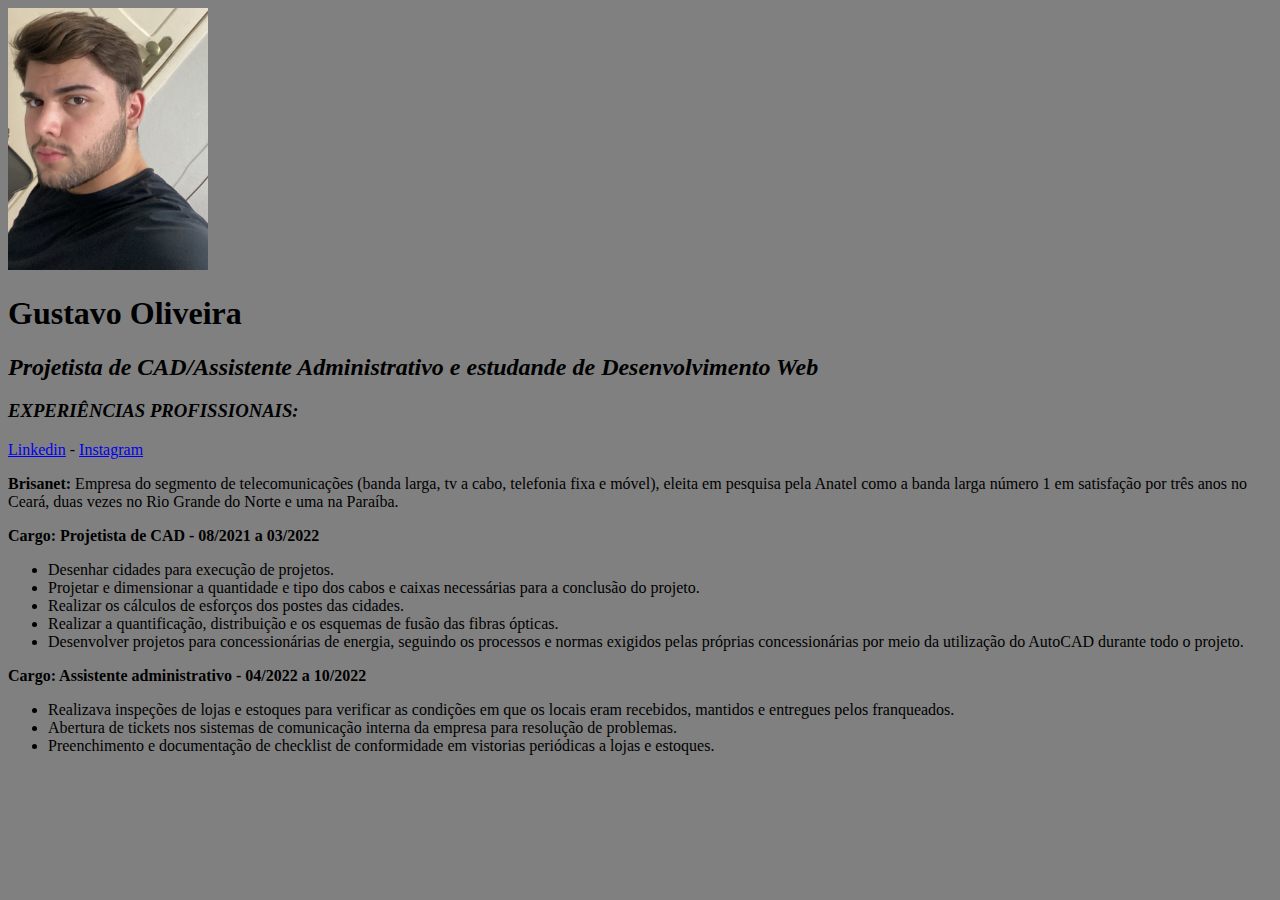
<file: CSS Básico/aula 01/index.html>
<!DOCTYPE html>
<html lang="pt">
    <head>
        <meta charset="UTF-8">
        <meta http-equiv="X-UA-Compatible" content="IE=edge">
        <meta name="viewport" content="width=device-width, initial-scale=1.0">
        <title>Gustavo Oliveira</title>
        <link rel = "stylesheet" href ="style.css"> 
    </head>
    <body>
        <img src="GUSTAVO.jpeg"width="200"alt="Foto:Gustavo Oliveira">
        
        <h1>Gustavo Oliveira</h1>
        <em><h2>Projetista de CAD/Assistente Administrativo e estudande de Desenvolvimento Web</h2></em>
        <em><h3>EXPERIÊNCIAS PROFISSIONAIS:</h3></em>
        
        <a href="https://www.linkedin.com/in/gustavo-oliveira-7b5107238/"target="_blank"> Linkedin</a>
        -
        <a href="https://www.instagram.com/gustav.ao/"target="_blank">Instagram</a>
        <p> 
            <b>Brisanet:</b>
            Empresa do segmento de telecomunicações (banda larga, tv a cabo, telefonia fixa e móvel), eleita em pesquisa pela Anatel como a banda larga número 1 em satisfação por três anos no Ceará, duas vezes no Rio Grande do Norte e uma na Paraíba.
        </p>
        <p>
         <strong>Cargo: Projetista de CAD - 08/2021 a 03/2022</strong>
          
           <ul>
                <li>Desenhar cidades para execução de projetos.</li>
                <li>Projetar e dimensionar a quantidade e tipo dos cabos e caixas necessárias para a conclusão do projeto.</li>
                <li>Realizar os cálculos de esforços dos postes das cidades.</li>
                <li>Realizar a quantificação, distribuição e os esquemas de fusão das fibras ópticas.</li>
                <li>Desenvolver projetos para concessionárias de energia, seguindo os processos e normas exigidos pelas próprias concessionárias por meio da utilização do AutoCAD durante todo o projeto.</li>
           </ul>
        </p>
        <p>
          <strong>Cargo: Assistente administrativo - 04/2022 a 10/2022</strong>
            
           <uL>
                <li>Realizava inspeções de lojas e estoques para verificar as condições em que os locais eram recebidos, mantidos e entregues pelos franqueados.</li>
                <li>Abertura de tickets nos sistemas de comunicação interna da empresa para resolução de problemas.</li>
                <li>Preenchimento e documentação de checklist de conformidade em vistorias periódicas a lojas e estoques.</li>
           </uL>
        </p>
    

    </body>
</html>
</file>
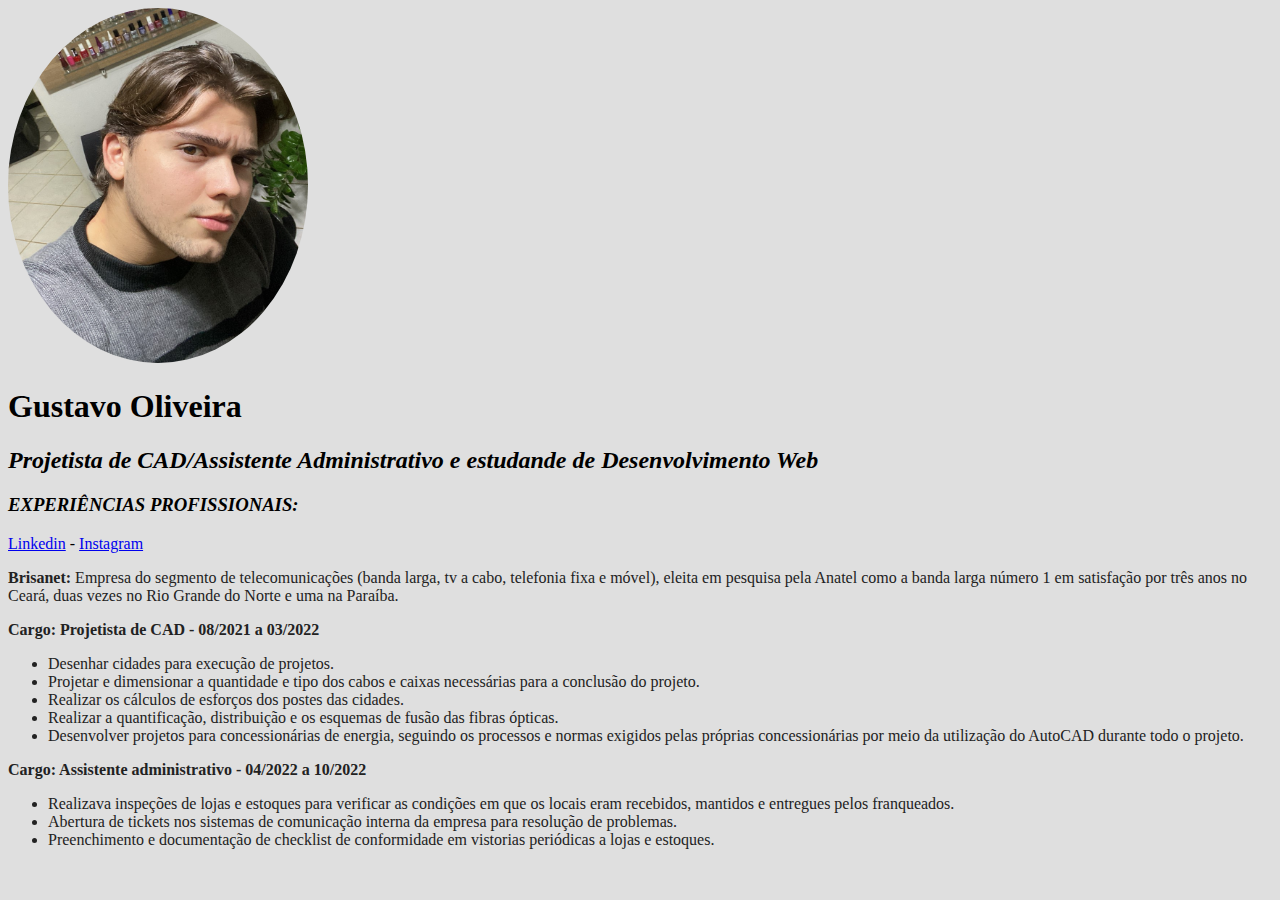
<file: CSS Básico/aula 04/index.html>
<!DOCTYPE html>
<html lang="pt">
    <head>
        <meta charset="UTF-8">
        <meta http-equiv="X-UA-Compatible" content="IE=edge">
        <meta name="viewport" content="width=device-width, initial-scale=1.0">
        <title>Gustavo Oliveira</title>
        <link rel = "stylesheet" href ="style.css"> 
    </head>
    <body>
        <img src="gustavolindo.jpg"alt="Foto:Gustavo Oliveira" class="foto-principal">
        
        <h1>Gustavo Oliveira</h1>
        <em><h2>Projetista de CAD/Assistente Administrativo e estudande de Desenvolvimento Web</h2></em>
        <em><h3>EXPERIÊNCIAS PROFISSIONAIS:</h3></em>
        
        <a href="https://www.linkedin.com/in/gustavo-oliveira-7b5107238/"target="_blank"> Linkedin</a>
        -
        <a href="https://www.instagram.com/gustav.ao/"target="_blank">Instagram</a>
        <p> 
            <b>Brisanet:</b>
            Empresa do segmento de telecomunicações (banda larga, tv a cabo, telefonia fixa e móvel), eleita em pesquisa pela Anatel como a banda larga número 1 em satisfação por três anos no Ceará, duas vezes no Rio Grande do Norte e uma na Paraíba.
        </p>
        <p>
         <strong>Cargo: Projetista de CAD - 08/2021 a 03/2022</strong>
          
           <ul>
                <li>Desenhar cidades para execução de projetos.</li>
                <li>Projetar e dimensionar a quantidade e tipo dos cabos e caixas necessárias para a conclusão do projeto.</li>
                <li>Realizar os cálculos de esforços dos postes das cidades.</li>
                <li>Realizar a quantificação, distribuição e os esquemas de fusão das fibras ópticas.</li>
                <li>Desenvolver projetos para concessionárias de energia, seguindo os processos e normas exigidos pelas próprias concessionárias por meio da utilização do AutoCAD durante todo o projeto.</li>
           </ul>
        </p>
        <p>
          <strong>Cargo: Assistente administrativo - 04/2022 a 10/2022</strong>
            
           <uL>
                <li>Realizava inspeções de lojas e estoques para verificar as condições em que os locais eram recebidos, mantidos e entregues pelos franqueados.</li>
                <li>Abertura de tickets nos sistemas de comunicação interna da empresa para resolução de problemas.</li>
                <li>Preenchimento e documentação de checklist de conformidade em vistorias periódicas a lojas e estoques.</li>
           </uL>
        </p>
    

    </body>
</html>
</file>
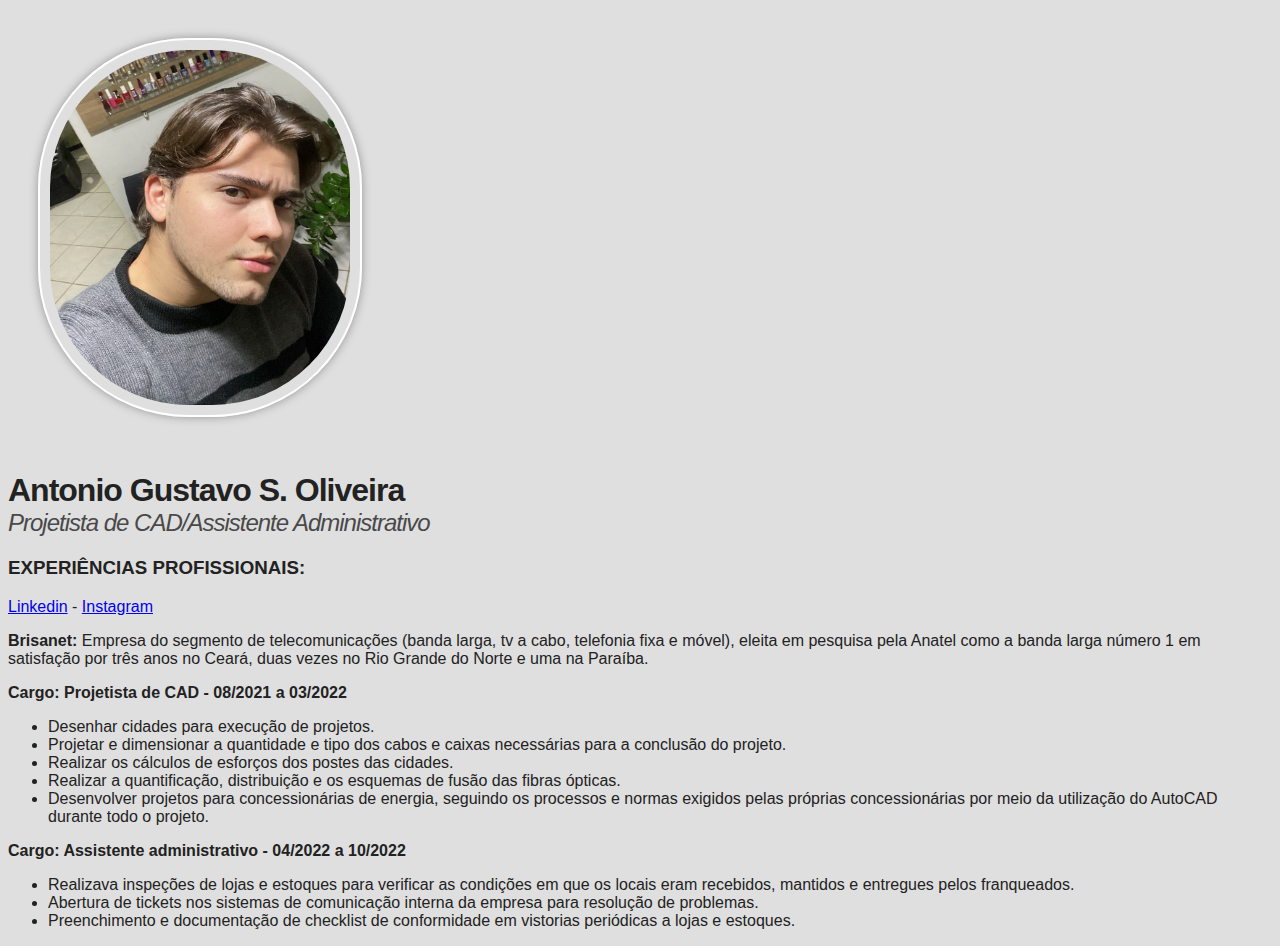
<file: CSS Básico/aula 08/index.html>
<!DOCTYPE html>
<html lang="pt">
    <head>
        <meta charset="UTF-8">
        <meta http-equiv="X-UA-Compatible" content="IE=edge">
        <meta name="viewport" content="width=device-width, initial-scale=1.0">
        <title>Gustavo Oliveira</title>
        <link rel = "stylesheet" href ="style.css"> 
    </head>
    <body>
        <img src="gustavolindo.jpg"alt="Foto:Gustavo Oliveira" class="foto-principal">
        
        <h1>Antonio Gustavo S. Oliveira</h1>
        <h2>Projetista de CAD/Assistente Administrativo</h2>
        <h3>EXPERIÊNCIAS PROFISSIONAIS:</h3>
        
        <a href="https://www.linkedin.com/in/gustavo-oliveira-7b5107238/"target="_blank"> Linkedin</a>
        -
        <a href="https://www.instagram.com/gustav.ao/"target="_blank">Instagram</a>
        <p> 
            <b>Brisanet:</b>
            Empresa do segmento de telecomunicações (banda larga, tv a cabo, telefonia fixa e móvel), eleita em pesquisa pela Anatel como a banda larga número 1 em satisfação por três anos no Ceará, duas vezes no Rio Grande do Norte e uma na Paraíba.
        </p>
        <p>
         <strong>Cargo: Projetista de CAD - 08/2021 a 03/2022</strong>
          
           <ul>
                <li>Desenhar cidades para execução de projetos.</li>
                <li>Projetar e dimensionar a quantidade e tipo dos cabos e caixas necessárias para a conclusão do projeto.</li>
                <li>Realizar os cálculos de esforços dos postes das cidades.</li>
                <li>Realizar a quantificação, distribuição e os esquemas de fusão das fibras ópticas.</li>
                <li>Desenvolver projetos para concessionárias de energia, seguindo os processos e normas exigidos pelas próprias concessionárias por meio da utilização do AutoCAD durante todo o projeto.</li>
           </ul>
        </p>
        <p>
          <strong>Cargo: Assistente administrativo - 04/2022 a 10/2022</strong>
            
           <uL>
                <li>Realizava inspeções de lojas e estoques para verificar as condições em que os locais eram recebidos, mantidos e entregues pelos franqueados.</li>
                <li>Abertura de tickets nos sistemas de comunicação interna da empresa para resolução de problemas.</li>
                <li>Preenchimento e documentação de checklist de conformidade em vistorias periódicas a lojas e estoques.</li>
           </uL>
        </p>
    

    </body>
</html>
</file>
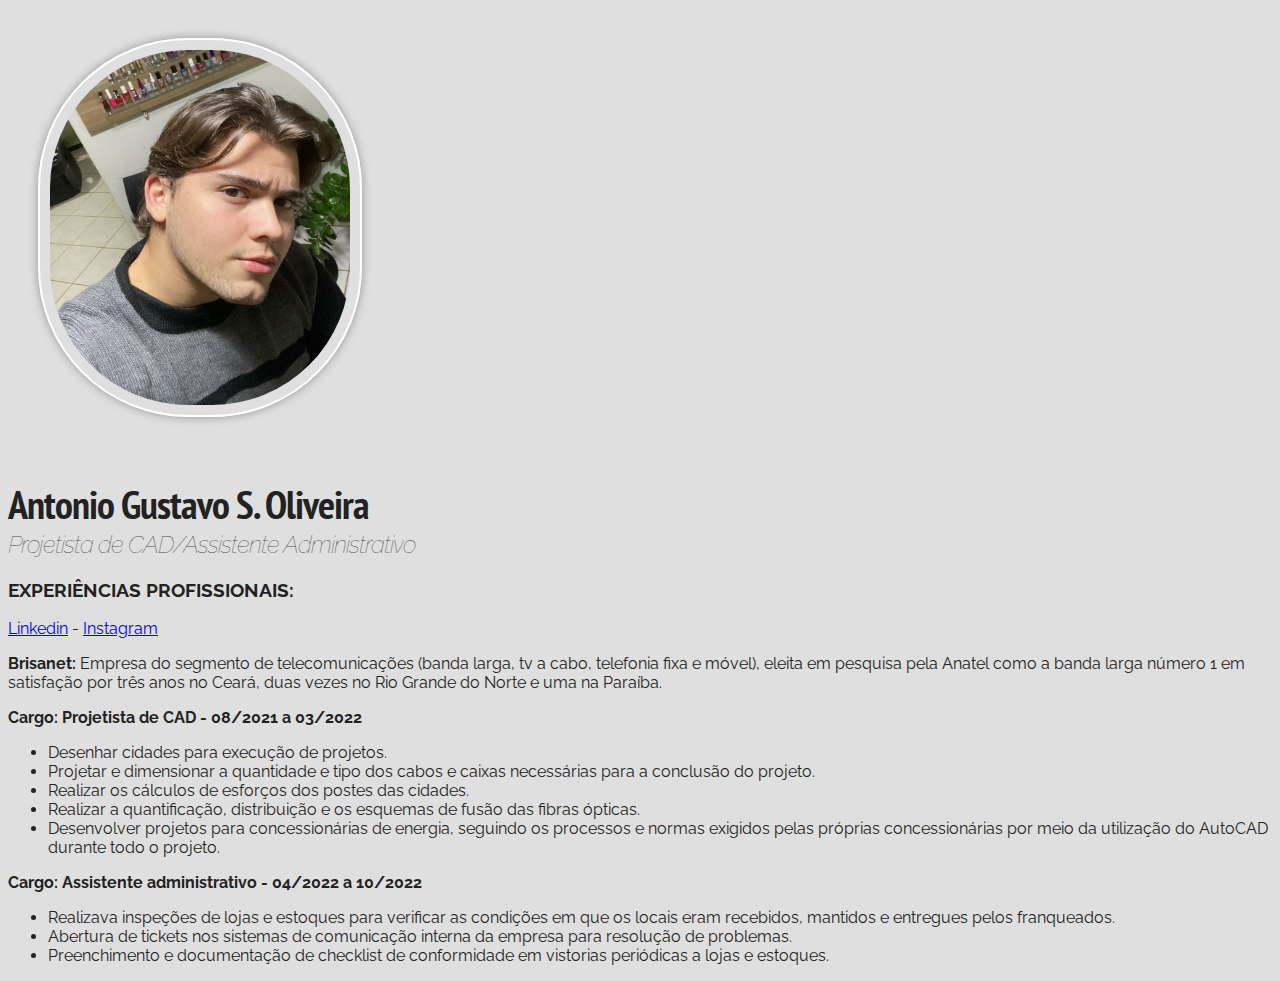
<file: CSS Básico/aula 09/index.html>
<!DOCTYPE html>
<html lang="pt">
    <head>
        <meta charset="UTF-8">
        <meta http-equiv="X-UA-Compatible" content="IE=edge">
        <meta name="viewport" content="width=device-width, initial-scale=1.0">
        <title>Gustavo Oliveira</title>
        <link rel="preconnect" href="https://fonts.googleapis.com">
        <link rel="preconnect" href="https://fonts.gstatic.com" crossorigin>
        <link href="https://fonts.googleapis.com/css2?family=PT+Sans+Narrow:wght@700&family=Raleway&display=swap" rel="stylesheet">
        <link rel = "stylesheet" href ="style.css"> 
    </head>
    <body>
        <img src="gustavolindo.jpg"alt="Foto:Gustavo Oliveira" class="foto-principal">
        
        <h1>Antonio Gustavo S. Oliveira</h1>
        <h2>Projetista de CAD/Assistente Administrativo</h2>
        <h3>EXPERIÊNCIAS PROFISSIONAIS:</h3>
        
        <a href="https://www.linkedin.com/in/gustavo-oliveira-7b5107238/"target="_blank"> Linkedin</a>
        -
        <a href="https://www.instagram.com/gustav.ao/"target="_blank">Instagram</a>
        <p> 
            <b>Brisanet:</b>
            Empresa do segmento de telecomunicações (banda larga, tv a cabo, telefonia fixa e móvel), eleita em pesquisa pela Anatel como a banda larga número 1 em satisfação por três anos no Ceará, duas vezes no Rio Grande do Norte e uma na Paraíba.
        </p>
        <p>
         <strong>Cargo: Projetista de CAD - 08/2021 a 03/2022</strong>
          
           <ul>
                <li>Desenhar cidades para execução de projetos.</li>
                <li>Projetar e dimensionar a quantidade e tipo dos cabos e caixas necessárias para a conclusão do projeto.</li>
                <li>Realizar os cálculos de esforços dos postes das cidades.</li>
                <li>Realizar a quantificação, distribuição e os esquemas de fusão das fibras ópticas.</li>
                <li>Desenvolver projetos para concessionárias de energia, seguindo os processos e normas exigidos pelas próprias concessionárias por meio da utilização do AutoCAD durante todo o projeto.</li>
           </ul>
        </p>
        <p>
          <strong>Cargo: Assistente administrativo - 04/2022 a 10/2022</strong>
            
           <uL>
                <li>Realizava inspeções de lojas e estoques para verificar as condições em que os locais eram recebidos, mantidos e entregues pelos franqueados.</li>
                <li>Abertura de tickets nos sistemas de comunicação interna da empresa para resolução de problemas.</li>
                <li>Preenchimento e documentação de checklist de conformidade em vistorias periódicas a lojas e estoques.</li>
           </uL>
        </p>
    

    </body>
</html>
</file>
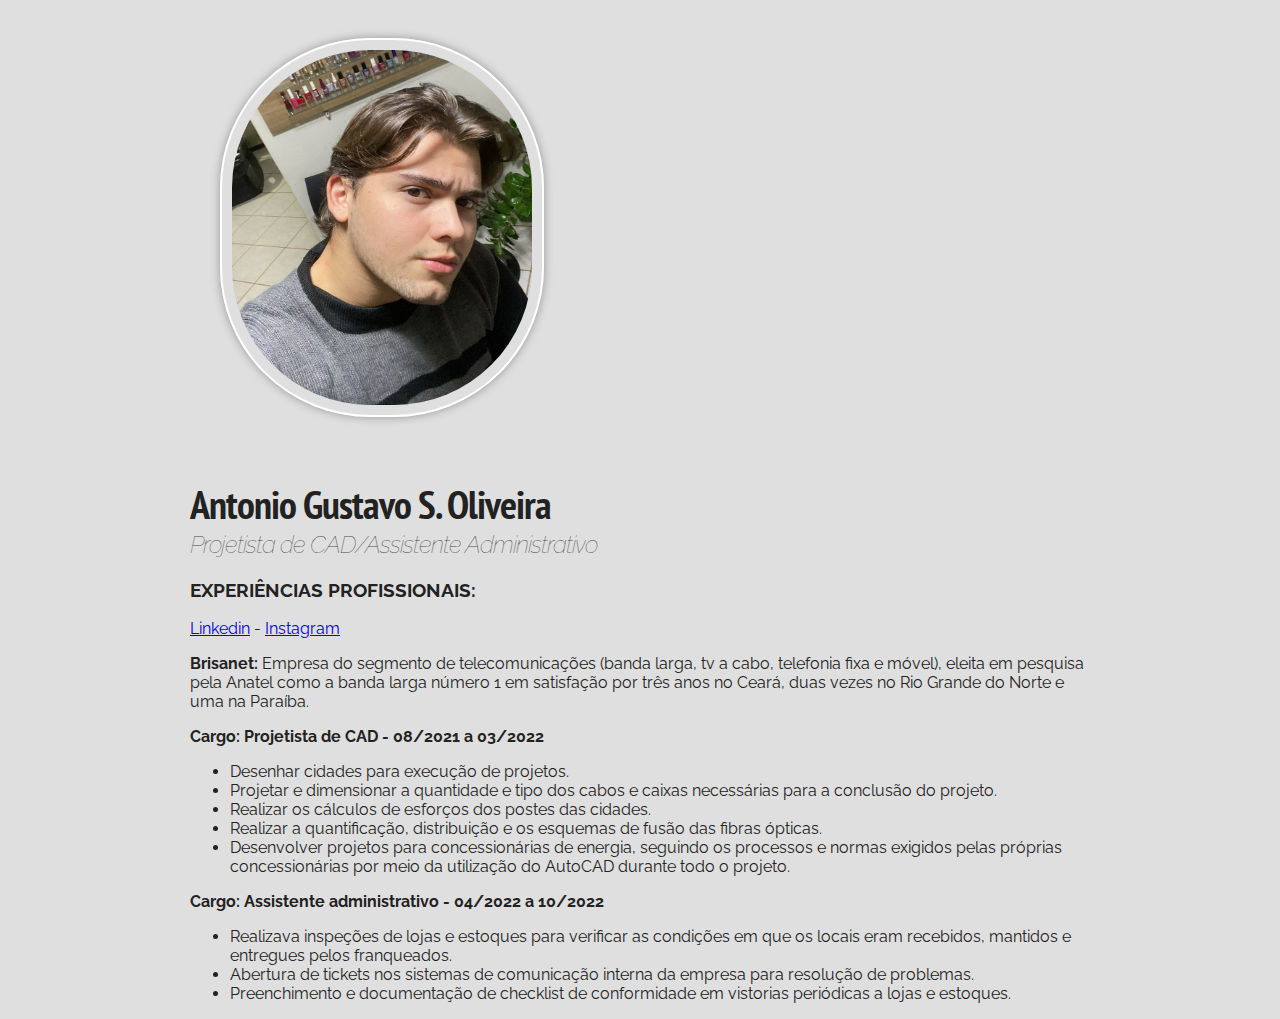
<file: CSS Básico/aula 10/index.html>
<!DOCTYPE html>
<html lang="pt">
    <head>
        <meta charset="UTF-8">
        <meta http-equiv="X-UA-Compatible" content="IE=edge">
        <meta name="viewport" content="width=device-width, initial-scale=1.0">
        <title>Gustavo Oliveira</title>
        <link rel="preconnect" href="https://fonts.googleapis.com">
        <link rel="preconnect" href="https://fonts.gstatic.com" crossorigin>
        <link href="https://fonts.googleapis.com/css2?family=PT+Sans+Narrow:wght@700&family=Raleway&display=swap" rel="stylesheet">
        <link rel = "stylesheet" href ="style.css"> 
    </head>
    <body>
        
       <div class="container">
            <img src="gustavolindo.jpg"alt="Foto:Gustavo Oliveira" class="foto-principal">
            
            <h1>Antonio Gustavo S. Oliveira</h1>
            <h2>Projetista de CAD/Assistente Administrativo</h2>
            <h3>EXPERIÊNCIAS PROFISSIONAIS:</h3>
            
            <a href="https://www.linkedin.com/in/gustavo-oliveira-7b5107238/"target="_blank"> Linkedin</a>
            -
            <a href="https://www.instagram.com/gustav.ao/"target="_blank">Instagram</a>
            <p> 
                <b>Brisanet:</b>
                Empresa do segmento de telecomunicações (banda larga, tv a cabo, telefonia fixa e móvel), eleita em pesquisa pela Anatel como a banda larga número 1 em satisfação por três anos no Ceará, duas vezes no Rio Grande do Norte e uma na Paraíba.
            </p>
            <p>
            <strong>Cargo: Projetista de CAD - 08/2021 a 03/2022</strong>
            
            <ul>
                    <li>Desenhar cidades para execução de projetos.</li>
                    <li>Projetar e dimensionar a quantidade e tipo dos cabos e caixas necessárias para a conclusão do projeto.</li>
                    <li>Realizar os cálculos de esforços dos postes das cidades.</li>
                    <li>Realizar a quantificação, distribuição e os esquemas de fusão das fibras ópticas.</li>
                    <li>Desenvolver projetos para concessionárias de energia, seguindo os processos e normas exigidos pelas próprias concessionárias por meio da utilização do AutoCAD durante todo o projeto.</li>
            </ul>
            </p>
            <p>
            <strong>Cargo: Assistente administrativo - 04/2022 a 10/2022</strong>
                
            <uL>
                    <li>Realizava inspeções de lojas e estoques para verificar as condições em que os locais eram recebidos, mantidos e entregues pelos franqueados.</li>
                    <li>Abertura de tickets nos sistemas de comunicação interna da empresa para resolução de problemas.</li>
                    <li>Preenchimento e documentação de checklist de conformidade em vistorias periódicas a lojas e estoques.</li>
            </uL>
            </p>
        </div>

    </body>
</html>
</file>
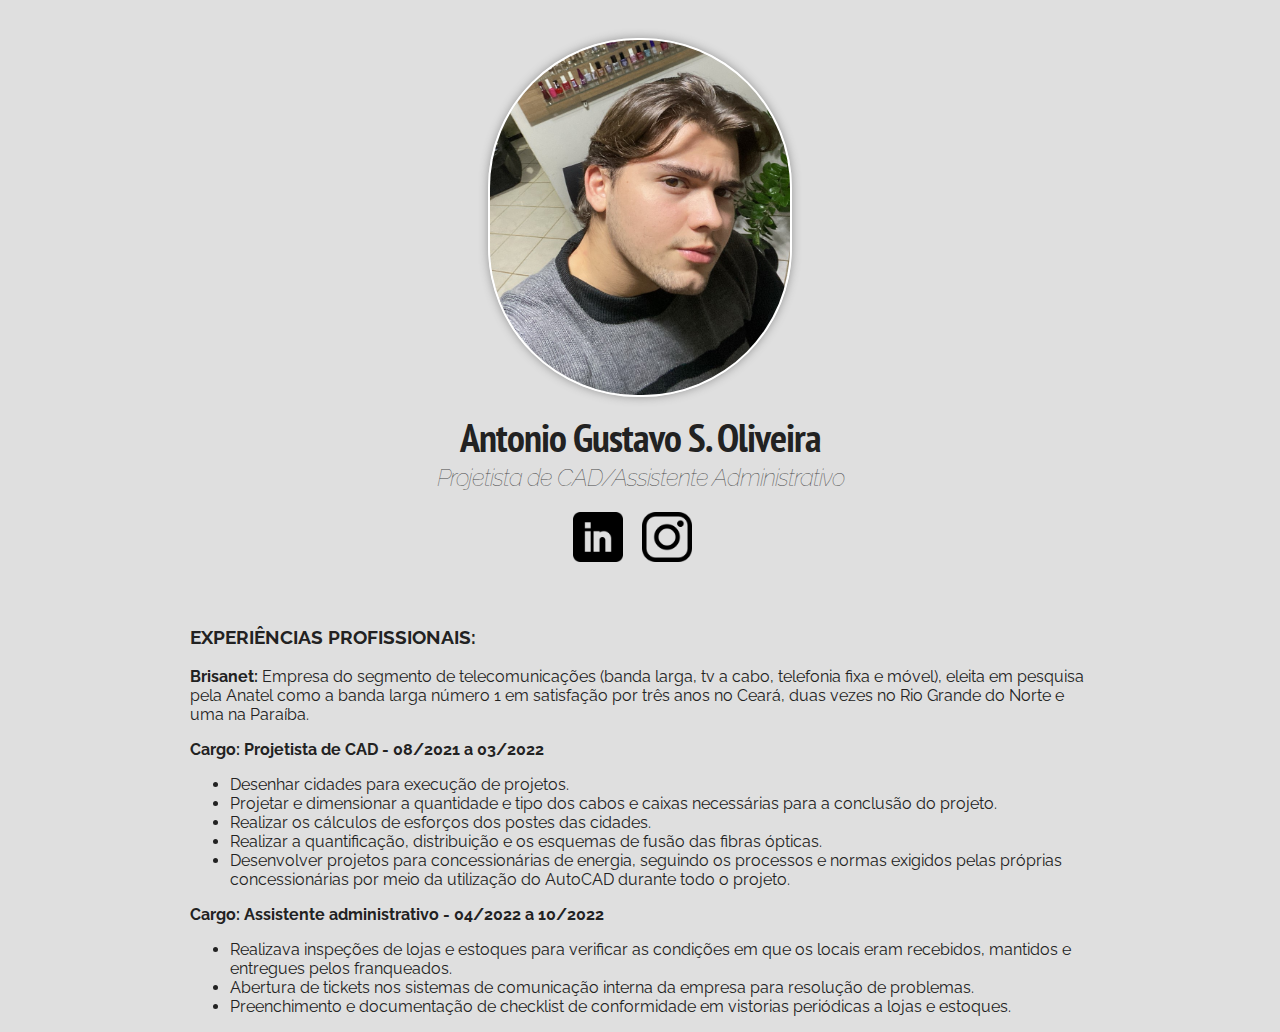
<file: CSS Básico/aula 11/index.html>
<!DOCTYPE html>
<html lang="pt">
    <head>
        <meta charset="UTF-8">
        <meta http-equiv="X-UA-Compatible" content="IE=edge">
        <meta name="viewport" content="width=device-width, initial-scale=1.0">
        <title>Gustavo Oliveira</title>
        <link rel="preconnect" href="https://fonts.googleapis.com">
        <link rel="preconnect" href="https://fonts.gstatic.com" crossorigin>
        <link href="https://fonts.googleapis.com/css2?family=PT+Sans+Narrow:wght@700&family=Raleway&display=swap" rel="stylesheet">
        <link rel = "stylesheet" href ="style.css"> 
    </head>
    <body>
        
       <div class="container">
            <div class="profile">
                <img src="gustavolindo.jpg"alt="Foto:Gustavo Oliveira" class="foto-principal">
                
                <h1>Antonio Gustavo S. Oliveira</h1>
                <h2>Projetista de CAD/Assistente Administrativo</h2>
                
                <a href="https://www.linkedin.com/in/gustavo-oliveira-7b5107238/"target="_blank" class="social-links">
                    <img src="linkedin.webp" alt="Linkedin" class="social-icons">
                </a>

                <a href="https://www.instagram.com/gustav.ao/"target="_blank" class="social-links">
                    <img src="ig.png" alt="Instagram" class="social-icons">
                </a>
            </div>
            <h3>EXPERIÊNCIAS PROFISSIONAIS:</h3>
            <p> 
                <b>Brisanet:</b>
                Empresa do segmento de telecomunicações (banda larga, tv a cabo, telefonia fixa e móvel), eleita em pesquisa pela Anatel como a banda larga número 1 em satisfação por três anos no Ceará, duas vezes no Rio Grande do Norte e uma na Paraíba.
            </p>
            <p>
            <strong>Cargo: Projetista de CAD - 08/2021 a 03/2022</strong>
            
            <ul>
                    <li>Desenhar cidades para execução de projetos.</li>
                    <li>Projetar e dimensionar a quantidade e tipo dos cabos e caixas necessárias para a conclusão do projeto.</li>
                    <li>Realizar os cálculos de esforços dos postes das cidades.</li>
                    <li>Realizar a quantificação, distribuição e os esquemas de fusão das fibras ópticas.</li>
                    <li>Desenvolver projetos para concessionárias de energia, seguindo os processos e normas exigidos pelas próprias concessionárias por meio da utilização do AutoCAD durante todo o projeto.</li>
            </ul>
            </p>
            <p>
            <strong>Cargo: Assistente administrativo - 04/2022 a 10/2022</strong>
                
            <uL>
                    <li>Realizava inspeções de lojas e estoques para verificar as condições em que os locais eram recebidos, mantidos e entregues pelos franqueados.</li>
                    <li>Abertura de tickets nos sistemas de comunicação interna da empresa para resolução de problemas.</li>
                    <li>Preenchimento e documentação de checklist de conformidade em vistorias periódicas a lojas e estoques.</li>
            </uL>
            </p>
        </div>

    </body>
</html>
</file>
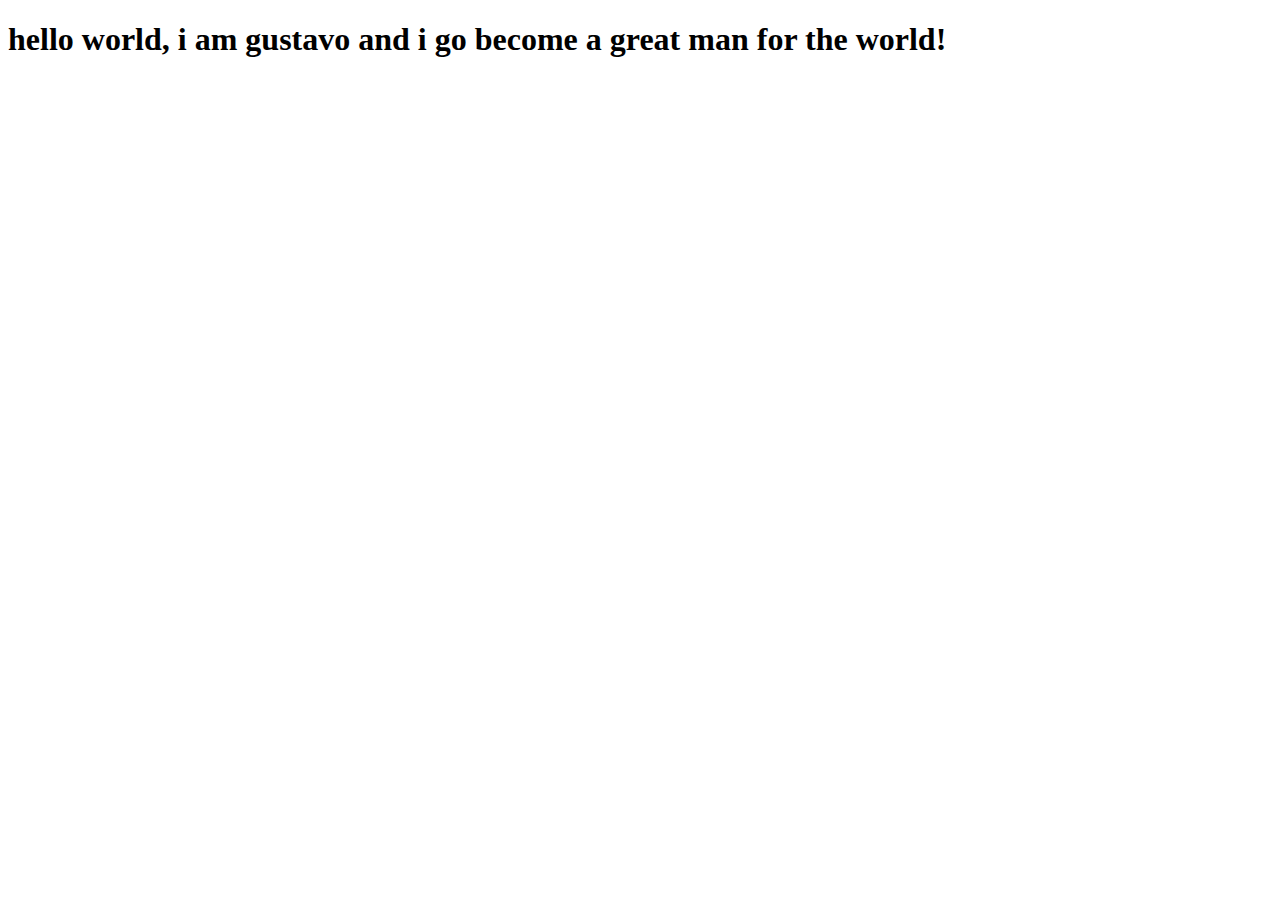
<file: HTML Básico/aula 02/index.html>
<!--doctype é uma tag pai responsavel por definir a versão do html-->
<!DOCTYPE html>
<html>
  <head>
     <!--head é a tag considerada o cerebro do html, éee nela que se posiciona as configurações do meu html-->
     <title>Hello world!</title>
  </head>
  <body>
     <!--a tag body é o "corpo", nela é onde fica a area visivel, area onde o usuario vé o site-->
     <h1>hello world, i am gustavo and i go become a great man for the world!</h1>
  </body>
</html>
</file>
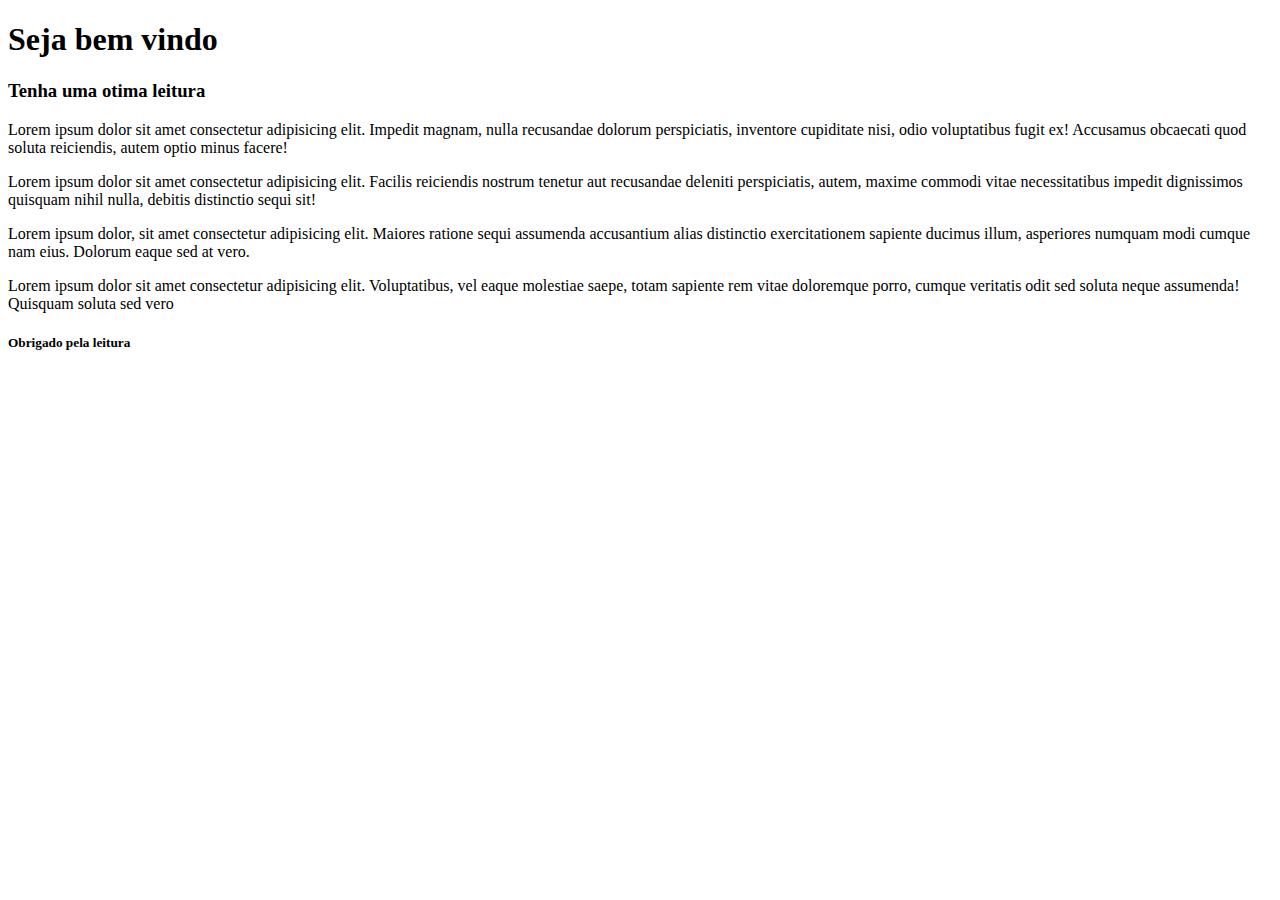
<file: HTML Básico/aula 03/index.html>
<!DOCTYPE html>
<html>
    <head>
        <title>Aula de indentação</title>
    </head>
    <body>
        <section>
            <header>
                <h1>Seja bem vindo</h1>
                <h3>Tenha uma otima leitura</h3>
            </header>
            <article>
                <p>
                 Lorem ipsum dolor sit amet consectetur adipisicing elit. Impedit magnam, nulla recusandae dolorum perspiciatis, inventore cupiditate nisi, odio voluptatibus fugit ex! Accusamus obcaecati quod soluta reiciendis, autem optio minus facere!
                </p>
                <p>
                 Lorem ipsum dolor sit amet consectetur adipisicing elit. Facilis reiciendis nostrum tenetur aut recusandae deleniti perspiciatis, autem, maxime commodi vitae necessitatibus impedit dignissimos quisquam nihil nulla, debitis distinctio sequi sit!
                </p>
                <P>
                 Lorem ipsum dolor, sit amet consectetur adipisicing elit. Maiores ratione sequi assumenda accusantium alias distinctio exercitationem sapiente ducimus illum, asperiores numquam modi cumque nam eius. Dolorum eaque sed at vero.
                </P>
                <p>
                 Lorem ipsum dolor sit amet consectetur adipisicing elit. Voluptatibus, vel eaque molestiae saepe, totam sapiente rem vitae doloremque porro, cumque veritatis odit sed soluta neque assumenda! Quisquam soluta sed vero 
                </p>
            </article>
            <footer>
               <h5>Obrigado pela leitura</h5>
            </footer>
        </section>
    </body>
</html>
</file>
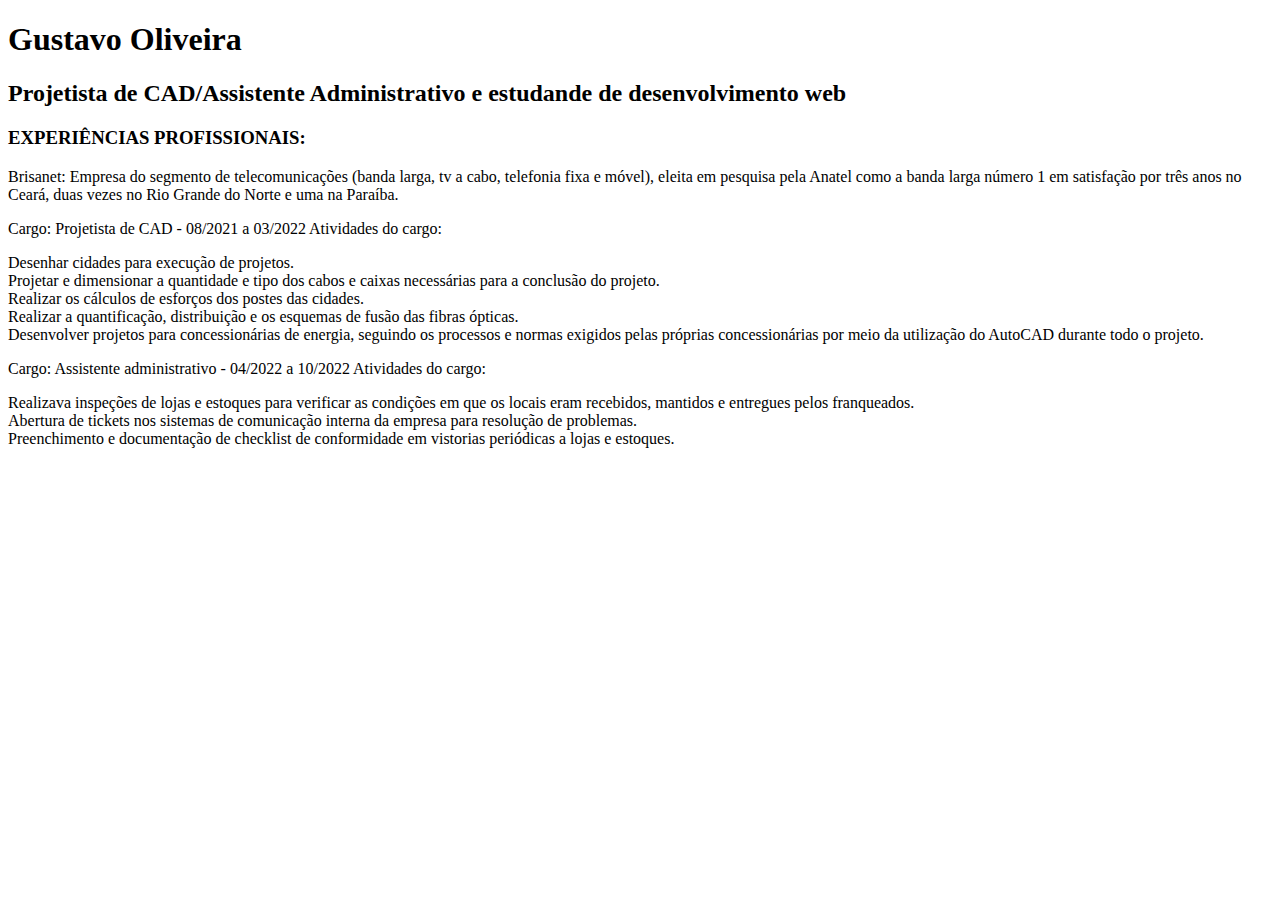
<file: HTML Básico/aula 04/index.html>
<!DOCTYPE html>
<html lang="pt">
    <head>
        <meta charset="UTF-8">
        <meta http-equiv="X-UA-Compatible" content="IE=edge">
        <meta name="viewport" content="width=device-width, initial-scale=1.0">
        <title>Gustavo Oliveira</title>
    </head>
    <body>
        <h1>Gustavo Oliveira</h1>
        <h2>Projetista de CAD/Assistente Administrativo e estudande de desenvolvimento web</h2>
        <h3>EXPERIÊNCIAS PROFISSIONAIS:</h3>
        <p> 
            Brisanet:
            Empresa do segmento de telecomunicações (banda larga, tv a cabo, telefonia fixa e móvel), eleita em pesquisa pela Anatel como a banda larga número 1 em satisfação por três anos no Ceará, duas vezes no Rio Grande do Norte e uma na Paraíba.
        </p>
        <p>
         Cargo: Projetista de CAD - 08/2021 a 03/2022
          Atividades do cargo:
            <li>Desenhar cidades para execução de projetos.</li>
            <li>Projetar e dimensionar a quantidade e tipo dos cabos e caixas necessárias para a conclusão do projeto.</li>
            <li>Realizar os cálculos de esforços dos postes das cidades.</li>
            <li>Realizar a quantificação, distribuição e os esquemas de fusão das fibras ópticas.</li>
            <li>Desenvolver projetos para concessionárias de energia, seguindo os processos e normas exigidos pelas próprias concessionárias por meio da utilização do AutoCAD durante todo o projeto.</li>

        </p>
        <p>
          Cargo: Assistente administrativo - 04/2022 a 10/2022
            Atividades do cargo:
            <li>Realizava inspeções de lojas e estoques para verificar as condições em que os locais eram recebidos, mantidos e entregues pelos franqueados.</li>
            <li>Abertura de tickets nos sistemas de comunicação interna da empresa para resolução de problemas.</li>
            <li>Preenchimento e documentação de checklist de conformidade em vistorias periódicas a lojas e estoques.</li>
            
        </p>
    

    </body>
</html>
</file>
<file: CSS Básico/aula 01/style.css>
body {
    background-color: gray;
}
</file>
<file: CSS Básico/aula 04/style.css>
body {
    background:#dfdfdf; 
}
p {
    color:rgb(34,34,34);
}
ul {
    color:rgb(34,34,34);
}
.foto-principal{
    border: 2px none #FFFFFF;
    border-radius:50%;
    width: 300px;
    height:355px;
}
</file>
<file: CSS Básico/aula 08/style.css>
body {
    background:#dfdfdf; 
    font-family: Arial, Helvetica, sans-serif;
    color:rgb(34,34,34);
}
.foto-principal{
    border: 2px solid #FFFFFF;
    border-radius:150px;
    width:300px;
    height:355px;
    margin:30px;
    padding:10px;
    box-shadow:0px 0px 10px #959595 ;
}
h1{
    margin-bottom: 0;
    letter-spacing: -1px;
}
h2{
    margin-top: 0;
    font-style: italic;
    color:rgb(73,73,73);
    font-weight: 100;
    letter-spacing: -1px;
}
</file>
<file: CSS Básico/aula 09/style.css>
body {
    background:#dfdfdf; 
    font-family: 'Raleway', sans-serif;
    color:rgb(34,34,34);
}
.foto-principal{
    border: 2px solid #FFFFFF;
    border-radius:150px;
    width:300px;
    height:355px;
    margin:30px;
    padding:10px;
    box-shadow:0px 0px 10px #959595 ;
}
h1{
    margin-bottom: 0;
    letter-spacing: -1px;
    font-family: 'PT Sans Narrow', sans-serif;
    font-size:40px;
}
h2{
    margin-top: 0;
    font-style: italic;
    color:rgb(73,73,73);
    font-weight: 100;
    letter-spacing: -1px;
}
</file>
<file: CSS Básico/aula 10/style.css>
body {
    background:#dfdfdf; 
    font-family: 'Raleway', sans-serif;
    color:rgb(34,34,34);
}
.container{
    width:900px;
    margin:0 auto;
}
.foto-principal{
    border: 2px solid #FFFFFF;
    border-radius:150px;
    width:300px;
    height:355px;
    margin:30px;
    padding:10px;
    box-shadow:0px 0px 10px #959595 ;
}
h1{
    margin-bottom: 0;
    letter-spacing: -1px;
    font-family: 'PT Sans Narrow', sans-serif;
    font-size:40px;
}
h2{
    margin-top: 0;
    font-style: italic;
    color:rgb(73,73,73);
    font-weight: 100;
    letter-spacing: -1px;
}
</file>
<file: CSS Básico/aula 11/style.css>
body {
    background:#dfdfdf; 
    font-family: 'Raleway', sans-serif;
    color:rgb(34,34,34);
}
.container{
    width:900px;
    margin:0 auto;
}
.profile{
    text-align: center;
    margin-bottom: 60px;
}
.foto-principal{
    border: 2px solid #FFFFFF;
    border-radius:150px;
    width:300px;
    height:355px;
    margin:30px 30px 0;
    padding:0px;
    box-shadow:0px 0px 10px #959595 ;
}
h1{
    margin-top: 10px;
    margin-bottom: 0;
    letter-spacing: -1px;
    font-family: 'PT Sans Narrow', sans-serif;
    font-size:40px;
}
h2{
    margin-top: 0;
    font-style: italic;
    color:rgb(73,73,73);
    font-weight: 100;
    letter-spacing: -1px;
}
.social-links{
    text-decoration: none;
}
.social-icons{
    width:50px;
    margin-right: 15px;
}
</file>
